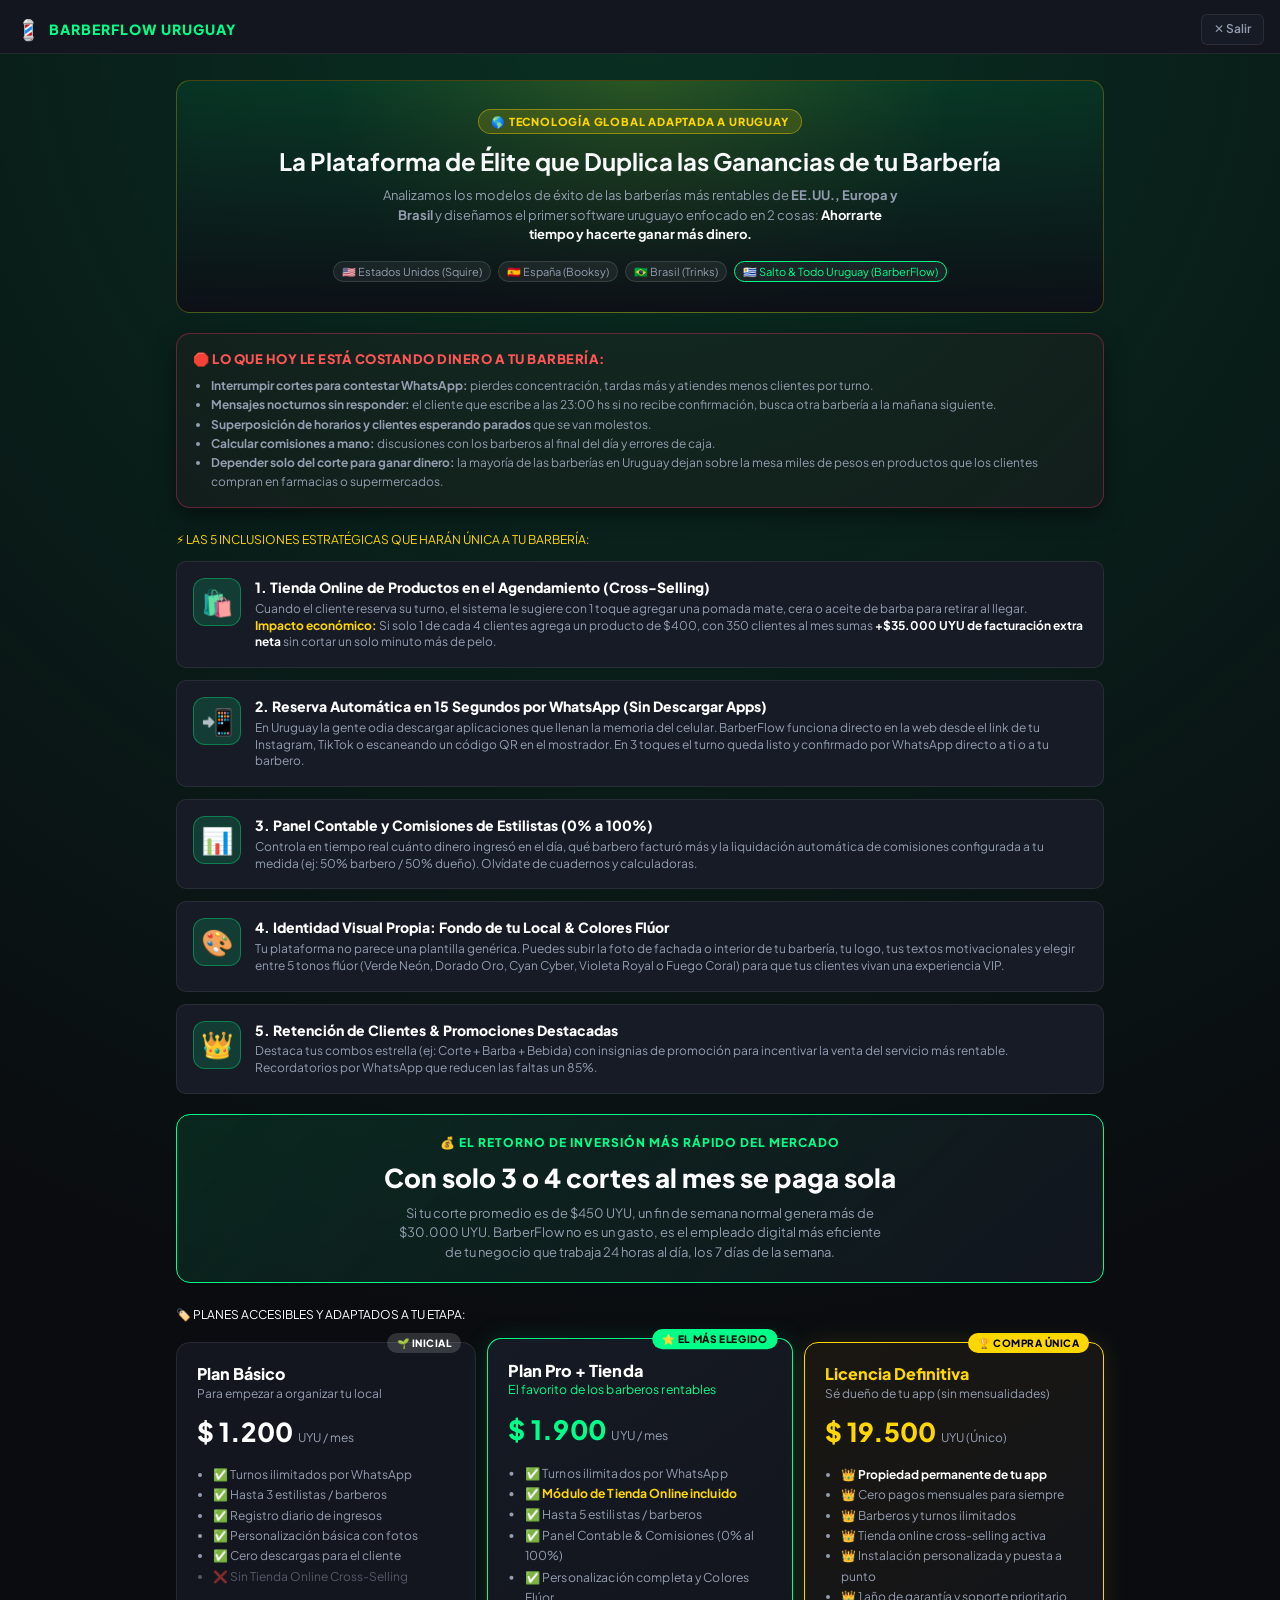
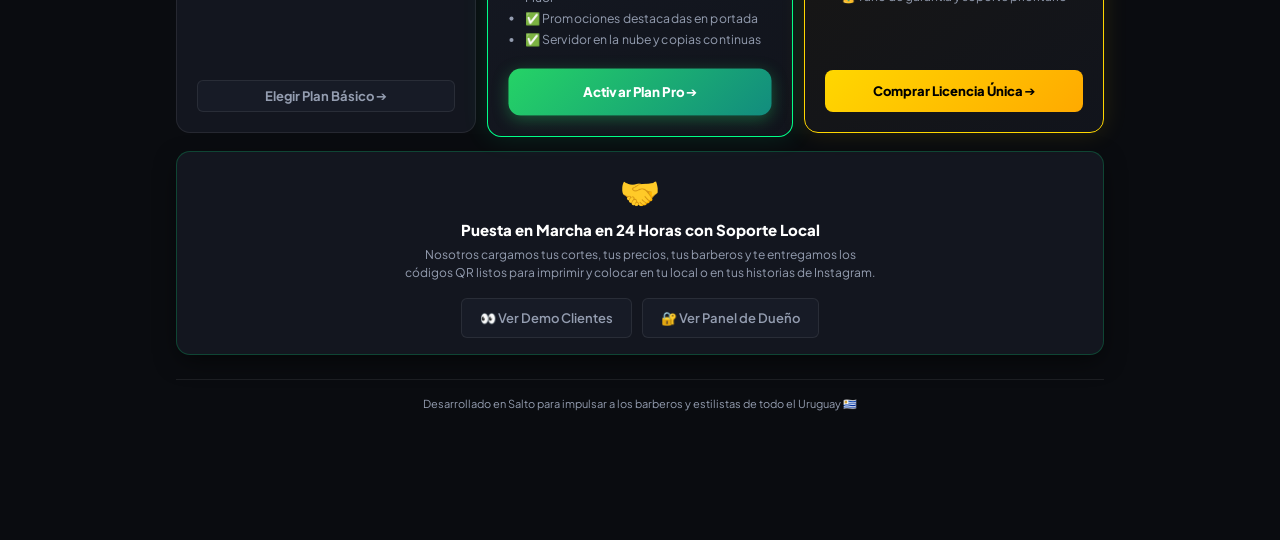
<file: propuesta-comercial.html>
<!DOCTYPE html>
<html lang="es">
<head>
  <meta charset="UTF-8">
  <meta name="viewport" content="width=device-width, initial-scale=1.0, maximum-scale=1.0, user-scalable=no">
  <title>Propuesta Comercial Exclusiva | BarberFlow Uruguay</title>
  <link rel="stylesheet" href="styles.css">
  <style>
    .hero-dossier {
      background: linear-gradient(180deg, rgba(0, 255, 136, 0.08) 0%, rgba(13, 16, 23, 0.98) 100%),
                  radial-gradient(circle at top, rgba(255, 215, 0, 0.15) 0%, transparent 60%);
      border: 1px solid rgba(255, 215, 0, 0.25);
      border-radius: var(--radius);
      padding: 28px 18px;
      text-align: center;
      margin-top: 14px;
      margin-bottom: 20px;
      position: relative;
      overflow: hidden;
    }
    .hero-badge-world {
      display: inline-flex;
      align-items: center;
      gap: 6px;
      background: rgba(255, 215, 0, 0.15);
      border: 1px solid rgba(255, 215, 0, 0.4);
      color: #ffd700;
      font-size: 11px;
      font-weight: 800;
      padding: 4px 12px;
      border-radius: 20px;
      text-transform: uppercase;
      letter-spacing: 0.8px;
      margin-bottom: 12px;
    }
    .benefit-card {
      background: var(--bg-input);
      border: 1px solid var(--border-color);
      border-radius: var(--radius-sm);
      padding: 16px;
      margin-bottom: 12px;
      display: flex;
      gap: 14px;
      align-items: flex-start;
      transition: transform 0.2s, border-color 0.2s;
    }
    .benefit-card:hover {
      border-color: var(--primary);
    }
    .benefit-icon {
      font-size: 26px;
      background: var(--primary-light);
      border: 1px solid var(--border-gold);
      width: 48px;
      height: 48px;
      border-radius: 12px;
      display: flex;
      align-items: center;
      justify-content: center;
      flex-shrink: 0;
    }
    .pricing-table {
      display: grid;
      grid-template-columns: 1fr;
      gap: 14px;
      margin: 18px 0;
    }
    @media(min-width: 768px) {
      .pricing-table {
        grid-template-columns: repeat(3, 1fr);
      }
    }
    .plan-card {
      background: var(--bg-card);
      border: 1.5px solid var(--border-color);
      border-radius: var(--radius);
      padding: 20px;
      position: relative;
      display: flex;
      flex-direction: column;
      justify-content: space-between;
    }
    .plan-card.featured {
      border-color: var(--primary);
      background: linear-gradient(145deg, #161a24 0%, #11141c 100%);
      box-shadow: 0 0 25px rgba(0, 255, 136, 0.12);
      transform: scale(1.02);
    }
    .plan-card.lifetime {
      border-color: #ffd700;
      background: linear-gradient(145deg, #1a1711 0%, #11141c 100%);
      box-shadow: 0 0 25px rgba(255, 215, 0, 0.12);
    }
    .plan-popular-ribbon {
      position: absolute;
      top: -10px;
      right: 14px;
      background: var(--primary);
      color: #000;
      font-size: 10px;
      font-weight: 900;
      padding: 3px 10px;
      border-radius: 20px;
      letter-spacing: 0.5px;
    }
    .plan-basic-ribbon {
      position: absolute;
      top: -10px;
      right: 14px;
      background: rgba(255, 255, 255, 0.15);
      color: #fff;
      font-size: 10px;
      font-weight: 800;
      padding: 3px 10px;
      border-radius: 20px;
      letter-spacing: 0.5px;
    }
    .plan-gold-ribbon {
      position: absolute;
      top: -10px;
      right: 14px;
      background: #ffd700;
      color: #000;
      font-size: 10px;
      font-weight: 900;
      padding: 3px 10px;
      border-radius: 20px;
      letter-spacing: 0.5px;
    }
    .roi-highlight {
      background: linear-gradient(135deg, rgba(0, 255, 136, 0.1) 0%, rgba(19, 22, 31, 0.95) 100%);
      border: 1.5px solid var(--primary);
      border-radius: var(--radius);
      padding: 20px;
      text-align: center;
      margin: 20px 0;
    }
    .world-flag-pill {
      display: inline-block;
      font-size: 11px;
      background: rgba(255, 255, 255, 0.06);
      border: 1px solid rgba(255, 255, 255, 0.12);
      padding: 2px 8px;
      border-radius: 12px;
      color: var(--text-muted);
      margin: 2px;
    }
  </style>
</head>
<body>

  <!-- Header Comercial -->
  <header class="header-top" style="border-bottom: 1px solid var(--border-color); background: var(--bg-card);">
    <div style="display: flex; align-items: center; gap: 8px;">
      <span style="font-size: 20px;">💈</span>
      <span style="font-size: 14px; font-weight: 800; color: var(--primary); letter-spacing: 1px;">BARBERFLOW URUGUAY</span>
    </div>
    <a href="index.html" class="btn-secondary">✕ Salir</a>
  </header>

  <div class="container" style="max-width: 960px;">
    
    <!-- Portada Comercial de Presentación -->
    <div class="hero-dossier">
      <div class="hero-badge-world">
        🌎 TECNOLOGÍA GLOBAL ADAPTADA A URUGUAY
      </div>
      <h1 style="font-size: 24px; line-height: 1.25; margin-bottom: 10px;">
        La Plataforma de Élite que Duplica las Ganancias de tu Barbería
      </h1>
      <p style="font-size: 13px; color: var(--text-muted); line-height: 1.5; max-width: 520px; margin: 0 auto 14px auto;">
        Analizamos los modelos de éxito de las barberías más rentables de <strong>EE.UU., Europa y Brasil</strong> y diseñamos el primer software uruguayo enfocado en 2 cosas: <strong style="color: #fff;">Ahorrarte tiempo y hacerte ganar más dinero.</strong>
      </p>
      <div>
        <span class="world-flag-pill">🇺🇸 Estados Unidos (Squire)</span>
        <span class="world-flag-pill">🇪🇸 España (Booksy)</span>
        <span class="world-flag-pill">🇧🇷 Brasil (Trinks)</span>
        <span class="world-flag-pill" style="color: var(--primary); border-color: var(--primary);">🇺🇾 Salto & Todo Uruguay (BarberFlow)</span>
      </div>
    </div>

    <!-- Problemas Reales que Eliminamos -->
    <div class="card" style="border-color: rgba(255, 51, 102, 0.35); background: rgba(255, 51, 102, 0.04);">
      <h3 style="font-size: 13px; color: #ff5555; font-weight: 800; margin-bottom: 8px; text-transform: uppercase; letter-spacing: 0.5px;">
        🛑 Lo que hoy le está costando dinero a tu barbería:
      </h3>
      <ul style="font-size: 12px; color: var(--text-muted); padding-left: 18px; line-height: 1.6;">
        <li><strong>Interrumpir cortes para contestar WhatsApp:</strong> pierdes concentración, tardas más y atiendes menos clientes por turno.</li>
        <li><strong>Mensajes nocturnos sin responder:</strong> el cliente que escribe a las 23:00 hs si no recibe confirmación, busca otra barbería a la mañana siguiente.</li>
        <li><strong>Superposición de horarios y clientes esperando parados</strong> que se van molestos.</li>
        <li><strong>Calcular comisiones a mano:</strong> discusiones con los barberos al final del día y errores de caja.</li>
        <li><strong>Depender solo del corte para ganar dinero:</strong> la mayoría de las barberías en Uruguay dejan sobre la mesa miles de pesos en productos que los clientes compran en farmacias o supermercados.</li>
      </ul>
    </div>

    <!-- Las 5 Innovaciones Mundiales de BarberFlow -->
    <div class="section-header" style="margin-top: 24px; margin-bottom: 12px;">
      <div class="section-label" style="font-size: 12px; color: #ffd700;">
        ⚡ LAS 5 INCLUSIONES ESTRATÉGICAS QUE HARÁN ÚNICA A TU BARBERÍA:
      </div>
    </div>

    <!-- Innovación 1 -->
    <div class="benefit-card">
      <div class="benefit-icon">🛍️</div>
      <div>
        <h4 style="font-size: 14px; font-weight: 800; color: #fff; margin-bottom: 3px;">1. Tienda Online de Productos en el Agendamiento (Cross-Selling)</h4>
        <p style="font-size: 12px; color: var(--text-muted); line-height: 1.4;">
          Cuando el cliente reserva su turno, el sistema le sugiere con 1 toque agregar una pomada mate, cera o aceite de barba para retirar al llegar. <br>
          <strong style="color: #ffd700;">Impacto económico:</strong> Si solo 1 de cada 4 clientes agrega un producto de $400, con 350 clientes al mes sumas <strong style="color: #fff;">+$35.000 UYU de facturación extra neta</strong> sin cortar un solo minuto más de pelo.
        </p>
      </div>
    </div>

    <!-- Innovación 2 -->
    <div class="benefit-card">
      <div class="benefit-icon">📲</div>
      <div>
        <h4 style="font-size: 14px; font-weight: 800; color: #fff; margin-bottom: 3px;">2. Reserva Automática en 15 Segundos por WhatsApp (Sin Descargar Apps)</h4>
        <p style="font-size: 12px; color: var(--text-muted); line-height: 1.4;">
          En Uruguay la gente odia descargar aplicaciones que llenan la memoria del celular. BarberFlow funciona directo en la web desde el link de tu Instagram, TikTok o escaneando un código QR en el mostrador. En 3 toques el turno queda listo y confirmado por WhatsApp directo a ti o a tu barbero.
        </p>
      </div>
    </div>

    <!-- Innovación 3 -->
    <div class="benefit-card">
      <div class="benefit-icon">📊</div>
      <div>
        <h4 style="font-size: 14px; font-weight: 800; color: #fff; margin-bottom: 3px;">3. Panel Contable y Comisiones de Estilistas (0% a 100%)</h4>
        <p style="font-size: 12px; color: var(--text-muted); line-height: 1.4;">
          Controla en tiempo real cuánto dinero ingresó en el día, qué barbero facturó más y la liquidación automática de comisiones configurada a tu medida (ej: 50% barbero / 50% dueño). Olvídate de cuadernos y calculadoras.
        </p>
      </div>
    </div>

    <!-- Innovación 4 -->
    <div class="benefit-card">
      <div class="benefit-icon">🎨</div>
      <div>
        <h4 style="font-size: 14px; font-weight: 800; color: #fff; margin-bottom: 3px;">4. Identidad Visual Propia: Fondo de tu Local & Colores Flúor</h4>
        <p style="font-size: 12px; color: var(--text-muted); line-height: 1.4;">
          Tu plataforma no parece una plantilla genérica. Puedes subir la foto de fachada o interior de tu barbería, tu logo, tus textos motivacionales y elegir entre 5 tonos flúor (Verde Neón, Dorado Oro, Cyan Cyber, Violeta Royal o Fuego Coral) para que tus clientes vivan una experiencia VIP.
        </p>
      </div>
    </div>

    <!-- Innovación 5 -->
    <div class="benefit-card">
      <div class="benefit-icon">👑</div>
      <div>
        <h4 style="font-size: 14px; font-weight: 800; color: #fff; margin-bottom: 3px;">5. Retención de Clientes & Promociones Destacadas</h4>
        <p style="font-size: 12px; color: var(--text-muted); line-height: 1.4;">
          Destaca tus combos estrella (ej: Corte + Barba + Bebida) con insignias de promoción para incentivar la venta del servicio más rentable. Recordatorios por WhatsApp que reducen las faltas un 85%.
        </p>
      </div>
    </div>

    <!-- Justificación Financiera ROI -->
    <div class="roi-highlight">
      <div style="font-size: 12px; font-weight: 800; color: var(--primary); text-transform: uppercase; letter-spacing: 1px;">
        💰 EL RETORNO DE INVERSIÓN MÁS RÁPIDO DEL MERCADO
      </div>
      <div style="font-size: 26px; font-weight: 900; color: #fff; margin: 8px 0;">
        Con solo 3 o 4 cortes al mes se paga sola
      </div>
      <p style="font-size: 13px; color: var(--text-muted); line-height: 1.5; max-width: 500px; margin: 0 auto;">
        Si tu corte promedio es de $450 UYU, un fin de semana normal genera más de $30.000 UYU. BarberFlow no es un gasto, es el empleado digital más eficiente de tu negocio que trabaja 24 horas al día, los 7 días de la semana.
      </p>
    </div>

    <!-- Planes y Modalidades Comerciales -->
    <div class="section-header" style="margin-top: 24px; margin-bottom: 8px;">
      <div class="section-label" style="font-size: 12px; color: #fff;">
        🏷️ PLANES ACCESIBLES Y ADAPTADOS A TU ETAPA:
      </div>
    </div>

    <div class="pricing-table">
      <!-- 1. Plan Básico Mensual -->
      <div class="plan-card">
        <span class="plan-basic-ribbon">🌱 INICIAL</span>
        <div>
          <div style="font-size: 16px; font-weight: 800; color: #fff;">Plan Básico</div>
          <div style="font-size: 12px; color: var(--text-muted); margin-bottom: 12px;">Para empezar a organizar tu local</div>
          <div style="font-size: 26px; font-weight: 900; color: #fff; margin-bottom: 14px;">
            $ 1.200 <span style="font-size: 12px; font-weight: 400; color: var(--text-muted);">UYU / mes</span>
          </div>
          <ul style="font-size: 12px; color: var(--text-muted); padding-left: 16px; line-height: 1.7; margin-bottom: 18px;">
            <li>✅ Turnos ilimitados por WhatsApp</li>
            <li>✅ Hasta 3 estilistas / barberos</li>
            <li>✅ Registro diario de ingresos</li>
            <li>✅ Personalización básica con fotos</li>
            <li>✅ Cero descargas para el cliente</li>
            <li style="opacity: 0.5;">❌ Sin Tienda Online Cross-Selling</li>
          </ul>
        </div>
        <a href="https://wa.me/59899123456?text=Hola%2C%20quiero%20empezar%20con%20el%20Plan%20B%C3%A1sico%20de%20%241.200%20de%20BarberFlow" target="_blank" class="btn-secondary" style="display: block; text-align: center; font-size: 13px; font-weight: 700;">
          Elegir Plan Básico ➔
        </a>
      </div>

      <!-- 2. Plan Pro Mensual -->
      <div class="plan-card featured">
        <span class="plan-popular-ribbon">⭐ EL MÁS ELEGIDO</span>
        <div>
          <div style="font-size: 16px; font-weight: 800; color: #fff;">Plan Pro + Tienda</div>
          <div style="font-size: 12px; color: var(--primary); margin-bottom: 12px;">El favorito de los barberos rentables</div>
          <div style="font-size: 26px; font-weight: 900; color: var(--primary); margin-bottom: 14px;">
            $ 1.900 <span style="font-size: 12px; font-weight: 400; color: var(--text-muted);">UYU / mes</span>
          </div>
          <ul style="font-size: 12px; color: var(--text-muted); padding-left: 16px; line-height: 1.7; margin-bottom: 18px;">
            <li>✅ Turnos ilimitados por WhatsApp</li>
            <li>✅ <strong style="color: #ffd700;">Módulo de Tienda Online incluido</strong></li>
            <li>✅ Hasta 5 estilistas / barberos</li>
            <li>✅ Panel Contable & Comisiones (0% al 100%)</li>
            <li>✅ Personalización completa y Colores Flúor</li>
            <li>✅ Promociones destacadas en portada</li>
            <li>✅ Servidor en la nube y copias continuas</li>
          </ul>
        </div>
        <a href="https://wa.me/59899123456?text=Hola%2C%20quiero%20activar%20el%20Plan%20Pro%20de%20BarberFlow%20en%20mi%20barber%C3%ADa" target="_blank" class="btn-whatsapp" style="display: block; text-align: center; font-size: 13px;">
          Activar Plan Pro ➔
        </a>
      </div>

      <!-- 3. Plan Compra Definitiva -->
      <div class="plan-card lifetime">
        <span class="plan-gold-ribbon">🏆 COMPRA ÚNICA</span>
        <div>
          <div style="font-size: 16px; font-weight: 800; color: #ffd700;">Licencia Definitiva</div>
          <div style="font-size: 12px; color: var(--text-muted); margin-bottom: 12px;">Sé dueño de tu app (sin mensualidades)</div>
          <div style="font-size: 26px; font-weight: 900; color: #ffd700; margin-bottom: 14px;">
            $ 19.500 <span style="font-size: 12px; font-weight: 400; color: var(--text-muted);">UYU (Único)</span>
          </div>
          <ul style="font-size: 12px; color: var(--text-muted); padding-left: 16px; line-height: 1.7; margin-bottom: 18px;">
            <li>👑 <strong style="color: #fff;">Propiedad permanente de tu app</strong></li>
            <li>👑 Cero pagos mensuales para siempre</li>
            <li>👑 Barberos y turnos ilimitados</li>
            <li>👑 Tienda online cross-selling activa</li>
            <li>👑 Instalación personalizada y puesta a punto</li>
            <li>👑 1 año de garantía y soporte prioritario</li>
          </ul>
        </div>
        <a href="https://wa.me/59899123456?text=Hola%2C%20me%20interesa%20la%20Licencia%20Definitiva%20de%20BarberFlow%20(compra%20%C3%BAnica)" target="_blank" class="btn" style="background: linear-gradient(135deg, #ffd700, #ffaa00); color: #000; font-weight: 800; display: block; text-align: center; font-size: 13px; border-radius: 8px; padding: 12px; text-decoration: none;">
          Comprar Licencia Única ➔
        </a>
      </div>
    </div>

    <!-- Garantía y Soporte Local -->
    <div class="card" style="text-align: center; margin-top: 14px; margin-bottom: 24px; border-color: rgba(0, 255, 136, 0.2);">
      <div style="font-size: 32px; margin-bottom: 6px;">🤝</div>
      <h3 style="font-size: 15px; color: #fff; font-weight: 800; margin-bottom: 6px;">
        Puesta en Marcha en 24 Horas con Soporte Local
      </h3>
      <p style="font-size: 12px; color: var(--text-muted); line-height: 1.5; max-width: 480px; margin: 0 auto 16px auto;">
        Nosotros cargamos tus cortes, tus precios, tus barberos y te entregamos los códigos QR listos para imprimir y colocar en tu local o en tus historias de Instagram.
      </p>
      <div style="display: flex; gap: 10px; justify-content: center; flex-wrap: wrap;">
        <a href="client.html" class="btn-secondary" style="padding: 10px 18px; font-size: 13px;">
          👀 Ver Demo Clientes
        </a>
        <a href="admin.html" class="btn-secondary" style="padding: 10px 18px; font-size: 13px;">
          🔐 Ver Panel de Dueño
        </a>
      </div>
    </div>

    <!-- Footer -->
    <div style="text-align: center; padding: 16px 0; border-top: 1px solid var(--border-color); font-size: 11px; color: var(--text-muted); margin-bottom: 30px;">
      Desarrollado en Salto para impulsar a los barberos y estilistas de todo el Uruguay 🇺🇾
    </div>

  </div>

</body>
</html>
</file>
<file: styles.css>
@import url('https://fonts.googleapis.com/css2?family=Cinzel:wght@600;700;800&family=Plus+Jakarta+Sans:wght@400;500;600;700;800&display=swap');

:root {
  --bg-main: #0a0c10;
  --bg-card: #13161f;
  --bg-card-hover: #1a1e2b;
  --bg-input: #171b26;
  --border-color: rgba(255, 255, 255, 0.08);
  --border-gold: rgba(0, 255, 136, 0.35); /* Cambia con el color flúor */
  --primary: #00ff88; /* Color Flúor dinámico */
  --primary-hover: #33ffa0;
  --primary-glow: rgba(0, 255, 136, 0.45);
  --primary-light: rgba(0, 255, 136, 0.15);
  --text-main: #f8f9fa;
  --text-muted: #949db0;
  --success: #25d366;
  --radius: 14px;
  --radius-sm: 10px;
  --shadow: 0 8px 24px -4px rgba(0, 0, 0, 0.6);
  --font-serif: 'Cinzel', Georgia, serif;
  --font-sans: 'Plus Jakarta Sans', system-ui, -apple-system, sans-serif;
}

* {
  box-sizing: border-box;
  margin: 0;
  padding: 0;
  font-family: var(--font-sans);
  -webkit-tap-highlight-color: transparent;
}

body {
  background-color: var(--bg-main);
  background-image: radial-gradient(circle at 50% 0%, var(--primary-light) 0%, transparent 60%);
  color: var(--text-main);
  line-height: 1.4;
  min-height: 100vh;
  padding-bottom: 70px;
}

.container {
  width: 100%;
  max-width: 900px;
  margin: 0 auto;
  padding: 12px 16px;
}

.container-sm {
  max-width: 480px;
}

/* Header Superior */
.header-top {
  display: flex;
  align-items: center;
  justify-content: space-between;
  padding: 14px 16px 8px 16px;
}

.brand-badge {
  display: inline-flex;
  align-items: center;
  gap: 8px;
  background: var(--primary-light);
  border: 1px solid var(--border-gold);
  padding: 4px 12px;
  border-radius: 20px;
  font-size: 11px;
  font-weight: 700;
  color: var(--primary);
  letter-spacing: 1.5px;
  text-transform: uppercase;
  box-shadow: 0 0 10px var(--primary-light);
}

/* Hero con Foto de Fondo del Local y Overlay Oscuro */
.hero-presentation {
  text-align: center;
  padding: 28px 16px 22px 16px;
  border-radius: var(--radius);
  margin-top: 6px;
  position: relative;
  overflow: hidden;
  border: 1px solid var(--border-gold);
  background-color: #12151e;
  background-size: cover;
  background-position: center;
  box-shadow: var(--shadow), 0 0 20px var(--primary-light);
}

.hero-overlay {
  position: absolute;
  top: 0;
  left: 0;
  right: 0;
  bottom: 0;
  background: linear-gradient(180deg, rgba(10, 12, 16, 0.78) 0%, rgba(10, 12, 16, 0.95) 100%);
  backdrop-filter: blur(2px);
  z-index: 1;
}

.hero-content {
  position: relative;
  z-index: 2;
}

.hero-presentation h1 {
  font-family: var(--font-serif);
  font-size: 26px;
  font-weight: 700;
  line-height: 1.25;
  color: #ffffff;
  margin-top: 8px;
  letter-spacing: 0.5px;
}

.hero-presentation h1 span {
  color: var(--primary);
  display: inline-block;
  text-shadow: 0 0 14px var(--primary-glow);
}

.hero-presentation p {
  font-size: 13px;
  color: var(--text-muted);
  margin-top: 8px;
  line-height: 1.45;
  max-width: 420px;
  margin-left: auto;
  margin-right: auto;
}

/* Barra de Confianza Rápida */
.trust-bar {
  display: flex;
  align-items: center;
  justify-content: space-around;
  background: var(--bg-card);
  border: 1px solid var(--border-color);
  border-radius: var(--radius-sm);
  padding: 10px 12px;
  margin: 12px 0 16px 0;
  font-size: 11px;
  font-weight: 600;
  color: var(--text-muted);
}

.trust-item {
  display: flex;
  align-items: center;
  gap: 5px;
}

.trust-item strong {
  color: #fff;
}

/* Tarjetas */
.card {
  background-color: var(--bg-card);
  border: 1px solid var(--border-color);
  border-radius: var(--radius);
  padding: 16px;
  margin-bottom: 14px;
  box-shadow: var(--shadow);
}

.card-header {
  display: flex;
  align-items: center;
  justify-content: space-between;
  margin-bottom: 14px;
}

.card-title {
  font-size: 15px;
  font-weight: 700;
  color: #fff;
  display: flex;
  align-items: center;
  gap: 8px;
}

.step-title {
  font-size: 13px;
  font-weight: 800;
  color: var(--text-main);
  display: flex;
  align-items: center;
  gap: 8px;
  margin-bottom: 12px;
  letter-spacing: 0.5px;
  text-transform: uppercase;
}

.step-number {
  background: var(--primary);
  color: #0c0e12;
  width: 22px;
  height: 22px;
  border-radius: 50%;
  display: inline-flex;
  align-items: center;
  justify-content: center;
  font-size: 12px;
  font-weight: 800;
  box-shadow: 0 0 10px var(--primary-glow);
}

/* Pestañas */
.nav-tabs {
  display: flex;
  gap: 8px;
  background-color: var(--bg-card);
  padding: 6px;
  border-radius: 12px;
  border: 1px solid var(--border-color);
  margin-bottom: 16px;
  overflow-x: auto;
}

.tab-btn {
  flex: 1;
  text-align: center;
  padding: 10px 12px;
  border-radius: 8px;
  font-size: 13px;
  font-weight: 700;
  color: var(--text-muted);
  text-decoration: none;
  border: none;
  background: transparent;
  cursor: pointer;
  transition: all 0.2s ease;
  white-space: nowrap;
}

.tab-btn.active, .tab-btn:hover {
  background-color: var(--primary-light);
  color: var(--primary);
  border: 1px solid var(--border-gold);
}

/* Servicios Compactos */
.services-compact-list {
  display: flex;
  flex-direction: column;
  gap: 10px;
}

.service-compact-card {
  background: var(--bg-input);
  border: 1.5px solid var(--border-color);
  border-radius: var(--radius-sm);
  padding: 10px 12px;
  display: flex;
  align-items: center;
  gap: 12px;
  cursor: pointer;
  transition: all 0.2s ease;
}

.service-compact-card:hover {
  border-color: var(--border-gold);
}

.service-compact-card.selected {
  border-color: var(--primary);
  background: linear-gradient(145deg, #1c212d 0%, var(--primary-light) 100%);
  box-shadow: 0 0 14px var(--primary-glow);
}

.service-compact-thumb {
  width: 58px;
  height: 58px;
  border-radius: 10px;
  object-fit: cover;
  flex-shrink: 0;
  border: 1px solid rgba(255, 255, 255, 0.1);
}

.service-compact-info {
  flex: 1;
  min-width: 0;
}

.service-compact-name {
  font-size: 14px;
  font-weight: 700;
  color: #ffffff;
  white-space: nowrap;
  overflow: hidden;
  text-overflow: ellipsis;
}

.service-compact-desc {
  font-size: 11px;
  color: var(--text-muted);
  white-space: nowrap;
  overflow: hidden;
  text-overflow: ellipsis;
  margin-top: 1px;
}

.service-compact-duration {
  font-size: 11px;
  color: var(--primary);
  font-weight: 600;
  margin-top: 2px;
}

.service-compact-price {
  font-size: 15px;
  font-weight: 800;
  color: var(--primary);
  text-align: right;
  flex-shrink: 0;
  text-shadow: 0 0 8px var(--primary-light);
}

/* Barberos Compactos */
.barbers-compact-grid {
  display: grid;
  grid-template-columns: repeat(auto-fit, minmax(130px, 1fr));
  gap: 10px;
}

.barber-compact-card {
  background: var(--bg-input);
  border: 1.5px solid var(--border-color);
  border-radius: var(--radius-sm);
  padding: 10px;
  display: flex;
  align-items: center;
  gap: 10px;
  cursor: pointer;
  transition: all 0.2s ease;
}

.barber-compact-card.selected {
  border-color: var(--primary);
  background: linear-gradient(145deg, #1c212d 0%, var(--primary-light) 100%);
  box-shadow: 0 0 12px var(--primary-glow);
}

.barber-compact-avatar {
  width: 42px;
  height: 42px;
  border-radius: 50%;
  object-fit: cover;
  border: 1.5px solid var(--primary);
  box-shadow: 0 0 8px var(--primary-light);
  flex-shrink: 0;
}

.barber-compact-name {
  font-size: 13px;
  font-weight: 700;
  color: #fff;
  line-height: 1.2;
}

.barber-compact-role {
  font-size: 10px;
  color: var(--primary);
  font-weight: 600;
}

/* Horarios */
.time-slots {
  display: grid;
  grid-template-columns: repeat(auto-fill, minmax(68px, 1fr));
  gap: 6px;
  margin-top: 8px;
}

.time-slot {
  background-color: var(--bg-input);
  border: 1px solid var(--border-color);
  border-radius: 8px;
  padding: 8px 2px;
  text-align: center;
  font-size: 13px;
  font-weight: 700;
  cursor: pointer;
  transition: all 0.15s ease;
}

.time-slot:hover {
  border-color: var(--primary);
}

.time-slot.selected {
  background-color: var(--primary);
  color: #0c0e12;
  font-weight: 800;
  box-shadow: 0 0 12px var(--primary-glow);
}

/* Selector de Paleta Flúor */
.fluor-palette-row {
  display: flex;
  gap: 12px;
  flex-wrap: wrap;
  margin-top: 8px;
  padding: 8px 0;
}

.fluor-color-btn {
  width: 42px;
  height: 42px;
  border-radius: 50%;
  border: 3px solid transparent;
  cursor: pointer;
  transition: all 0.25s ease;
  position: relative;
}

.fluor-color-btn:hover {
  transform: scale(1.15);
}

.fluor-color-btn.active {
  border-color: #ffffff;
  transform: scale(1.18);
  box-shadow: 0 0 18px currentColor;
}

.fluor-color-btn.active::after {
  content: '✓';
  position: absolute;
  top: 50%;
  left: 50%;
  transform: translate(-50%, -50%);
  color: #0c0e12;
  font-weight: 900;
  font-size: 18px;
}

/* Formularios */
.form-group {
  margin-bottom: 12px;
}

.form-label {
  display: block;
  font-size: 12px;
  font-weight: 600;
  color: var(--text-muted);
  margin-bottom: 4px;
}

.form-input, .form-select {
  width: 100%;
  background-color: var(--bg-input);
  border: 1px solid var(--border-color);
  color: var(--text-main);
  padding: 10px 12px;
  border-radius: 8px;
  font-size: 14px;
  outline: none;
  transition: border-color 0.2s;
}

.form-input:focus, .form-select:focus {
  border-color: var(--primary);
  box-shadow: 0 0 10px var(--primary-light);
}

/* Botones */
.btn {
  display: inline-flex;
  align-items: center;
  justify-content: center;
  gap: 8px;
  padding: 10px 16px;
  border-radius: 8px;
  font-size: 14px;
  font-weight: 700;
  border: none;
  cursor: pointer;
  text-decoration: none;
  transition: all 0.2s;
}

.btn-primary {
  background: var(--primary);
  color: #0c0e12;
  box-shadow: 0 0 14px var(--primary-glow);
}

.btn-primary:hover {
  filter: brightness(1.15);
  box-shadow: 0 0 20px var(--primary);
}

.btn-block {
  width: 100%;
}

.btn-whatsapp {
  background: linear-gradient(135deg, #25d366 0%, #128c7e 100%);
  color: #fff;
  font-size: 15px;
  font-weight: 800;
  padding: 14px;
  border-radius: 12px;
  border: none;
  cursor: pointer;
  width: 100%;
  display: flex;
  align-items: center;
  justify-content: center;
  gap: 8px;
  text-decoration: none;
  box-shadow: 0 4px 16px rgba(37, 211, 102, 0.35);
  transition: transform 0.15s ease;
}

.btn-whatsapp:active {
  transform: scale(0.98);
}

.btn-secondary {
  background-color: var(--bg-input);
  color: var(--text-muted);
  border: 1px solid var(--border-color);
  padding: 6px 12px;
  font-size: 12px;
  border-radius: 6px;
  text-decoration: none;
  font-weight: 600;
}

/* Métricas del admin */
.stats-grid {
  display: grid;
  grid-template-columns: repeat(auto-fit, minmax(130px, 1fr));
  gap: 10px;
  margin-bottom: 16px;
}

.stat-card {
  background-color: var(--bg-card);
  border: 1px solid var(--border-color);
  border-radius: 10px;
  padding: 12px;
}

.stat-val {
  font-size: 20px;
  font-weight: bold;
  color: var(--primary);
  margin-top: 2px;
}

.stat-label {
  font-size: 11px;
  color: var(--text-muted);
}

/* Modal */
.modal-overlay {
  position: fixed;
  top: 0;
  left: 0;
  right: 0;
  bottom: 0;
  background-color: rgba(0, 0, 0, 0.85);
  backdrop-filter: blur(6px);
  display: none;
  align-items: center;
  justify-content: center;
  z-index: 1000;
  padding: 16px;
  overflow-y: auto;
}

.modal-overlay.active {
  display: flex;
}

.modal {
  background-color: #151821;
  border: 1px solid var(--border-gold);
  border-radius: var(--radius);
  max-width: 480px;
  width: 100%;
  max-height: 90vh;
  overflow-y: auto;
  padding: 22px;
  box-shadow: 0 20px 30px rgba(0,0,0,0.8);
  margin: auto;
}

/* ==========================================================================
   ESTILOS DE PROMOCIONES Y CORTES DESTACADOS
   ========================================================================== */
.service-promo-badge {
  display: inline-flex;
  align-items: center;
  gap: 4px;
  background: var(--primary);
  color: #0c0e12;
  font-size: 10px;
  font-weight: 800;
  text-transform: uppercase;
  letter-spacing: 0.5px;
  padding: 2px 8px;
  border-radius: 999px;
  box-shadow: 0 0 10px var(--primary-glow);
  margin-bottom: 4px;
}

.service-compact-card.is-promo {
  border: 1.5px solid var(--primary);
  background: linear-gradient(135deg, rgba(22, 25, 31, 0.95) 0%, var(--primary-light) 100%);
  box-shadow: 0 0 12px var(--primary-light);
}

/* ==========================================================================
   ESTILOS DEL CARTEL QR PARA MOSTRADOR & IMPRESIÓN
   ========================================================================== */
.qr-poster-preview {
  background: #ffffff;
  color: #111827;
  padding: 26px 20px;
  border-radius: 16px;
  text-align: center;
  max-width: 380px;
  margin: 0 auto;
  box-shadow: 0 16px 36px rgba(0,0,0,0.6);
  border: 4px solid var(--primary);
  font-family: 'Segoe UI', system-ui, sans-serif;
}

.qr-poster-title {
  font-size: 24px;
  font-weight: 900;
  color: #0f172a;
  margin-bottom: 2px;
  text-transform: uppercase;
  letter-spacing: 0.8px;
}

.qr-poster-sub {
  font-size: 12px;
  font-weight: 700;
  color: #64748b;
  margin-bottom: 14px;
}

.qr-poster-box {
  background: #f8fafc;
  padding: 14px;
  border-radius: 14px;
  display: inline-block;
  margin-bottom: 12px;
  border: 2px dashed #cbd5e1;
}

.qr-poster-img {
  width: 190px;
  height: 190px;
  display: block;
}

.qr-poster-cta {
  font-size: 15px;
  font-weight: 800;
  color: #0f172a;
  margin-bottom: 8px;
}

.qr-poster-steps {
  display: flex;
  justify-content: space-around;
  font-size: 11px;
  color: #475569;
  font-weight: 600;
  border-top: 1px solid #e2e8f0;
  padding-top: 10px;
  margin-top: 8px;
}

/* Reglas de Impresión (@media print) */
@media print {
  body * {
    visibility: hidden !important;
  }
  .print-active, .print-active * {
    visibility: visible !important;
  }
  .print-active {
    position: fixed !important;
    left: 50% !important;
    top: 50% !important;
    transform: translate(-50%, -50%) !important;
    width: 90% !important;
    max-width: 500px !important;
    margin: 0 auto !important;
    padding: 24px !important;
    background: #ffffff !important;
    color: #000000 !important;
    display: block !important;
    z-index: 999999 !important;
    border: 2px solid #000 !important;
  }
  .no-print {
    display: none !important;
  }
}

/* Selector visual de fotos predefinidas y optimizadas */
.image-presets-container {
  margin-bottom: 12px;
}
.image-preset-label {
  font-size: 12px;
  font-weight: 700;
  color: #fff;
  margin-bottom: 6px;
  display: block;
}
.image-presets-grid {
  display: grid;
  grid-template-columns: repeat(auto-fit, minmax(80px, 1fr));
  gap: 8px;
  margin-bottom: 8px;
}
.image-preset-card {
  position: relative;
  border-radius: 8px;
  overflow: hidden;
  border: 2px solid var(--border-color);
  cursor: pointer;
  transition: all 0.2s ease;
  background: var(--bg-card);
  text-align: center;
  height: 74px;
  display: flex;
  flex-direction: column;
}
.image-preset-card:hover {
  border-color: var(--primary);
  transform: translateY(-2px);
}
.image-preset-card.active {
  border-color: var(--primary);
  box-shadow: 0 0 10px var(--primary-glow);
}
.image-preset-card.active::after {
  content: '✓';
  position: absolute;
  top: 4px;
  right: 4px;
  background: var(--primary);
  color: #000;
  font-size: 10px;
  font-weight: 900;
  width: 16px;
  height: 16px;
  border-radius: 50%;
  display: flex;
  align-items: center;
  justify-content: center;
  box-shadow: 0 2px 4px rgba(0,0,0,0.5);
  z-index: 2;
}
.image-preset-card img {
  width: 100%;
  height: 100%;
  object-fit: cover;
  display: block;
}
.image-preset-title {
  position: absolute;
  bottom: 0;
  left: 0;
  right: 0;
  background: rgba(10, 12, 16, 0.85);
  backdrop-filter: blur(2px);
  font-size: 9.5px;
  font-weight: 700;
  color: #fff;
  padding: 3px 2px;
  text-align: center;
  white-space: nowrap;
  overflow: hidden;
  text-overflow: ellipsis;
  z-index: 1;
}
</file>
